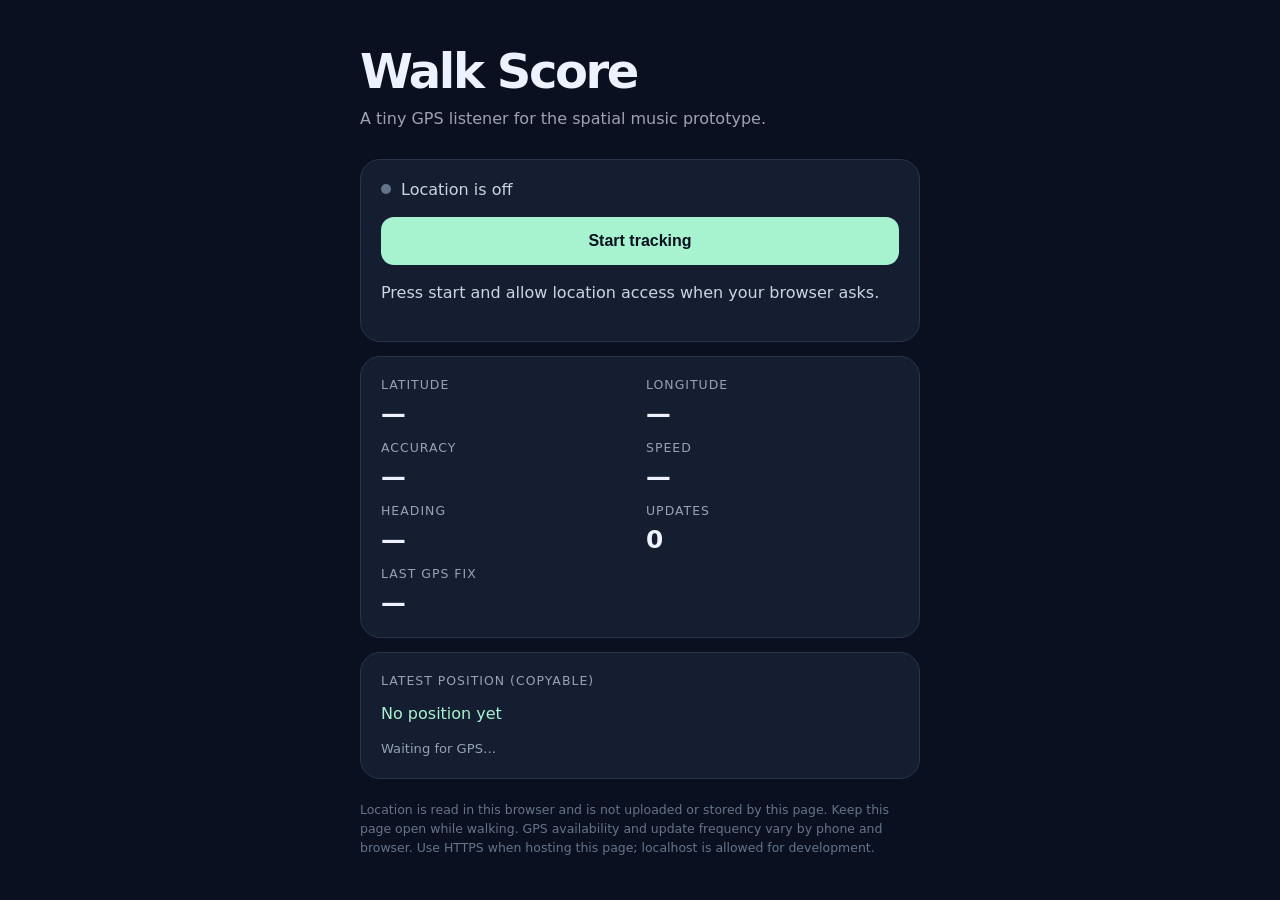
<file: walk_score_gps.html>
<!doctype html>
<html lang="en">
<head>
<meta charset="utf-8">
<meta name="viewport" content="width=device-width, initial-scale=1, viewport-fit=cover">
<meta name="theme-color" content="#111827">
<title>Walk Score — GPS Test</title>
<style>
  :root { color-scheme: dark; font-family: ui-sans-serif, system-ui, -apple-system, sans-serif; }
  * { box-sizing: border-box; }
  body { margin: 0; min-height: 100vh; background: #0b1020; color: #eef2ff; display: grid; place-items: center; padding: 20px; }
  main { width: min(100%, 560px); }
  h1 { font-size: clamp(2rem, 8vw, 3rem); letter-spacing: -.05em; margin: 0 0 8px; }
  .sub { color: #9ca3af; margin: 0 0 28px; line-height: 1.5; }
  .panel { background: #151d30; border: 1px solid #29344b; border-radius: 20px; padding: 20px; margin: 14px 0; }
  .status { display: flex; align-items: center; gap: 10px; color: #cbd5e1; }
  .dot { width: 10px; height: 10px; border-radius: 50%; background: #64748b; }
  .dot.live { background: #34d399; box-shadow: 0 0 14px #34d39988; }
  button { appearance: none; border: 0; border-radius: 13px; padding: 15px 18px; width: 100%; font-size: 1rem; font-weight: 700; color: #07111f; background: #a7f3d0; cursor: pointer; margin-top: 18px; }
  button.stop { color: #fee2e2; background: #7f1d1d; }
  button:disabled { opacity: .5; cursor: not-allowed; }
  .grid { display: grid; grid-template-columns: 1fr 1fr; gap: 12px; }
  .metric small { display: block; color: #94a3b8; margin-bottom: 7px; font-size: .78rem; text-transform: uppercase; letter-spacing: .08em; }
  .metric strong { font-size: clamp(1.15rem, 4vw, 1.55rem); font-variant-numeric: tabular-nums; overflow-wrap: anywhere; }
  .wide { grid-column: 1 / -1; }
  #message { color: #cbd5e1; line-height: 1.5; min-height: 1.5em; }
  #log { color: #94a3b8; font-size: .82rem; line-height: 1.5; white-space: pre-wrap; }
  footer { color: #64748b; font-size: .78rem; line-height: 1.5; margin-top: 22px; }
</style>
</head>
<body>
<main>
  <h1>Walk Score</h1>
  <p class="sub">A tiny GPS listener for the spatial music prototype.</p>

  <section class="panel">
    <div class="status"><span id="dot" class="dot"></span><span id="status">Location is off</span></div>
    <button id="toggle">Start tracking</button>
    <p id="message" role="status">Press start and allow location access when your browser asks.</p>
  </section>

  <section class="panel grid" aria-live="polite">
    <div class="metric"><small>Latitude</small><strong id="lat">—</strong></div>
    <div class="metric"><small>Longitude</small><strong id="lon">—</strong></div>
    <div class="metric"><small>Accuracy</small><strong id="accuracy">—</strong></div>
    <div class="metric"><small>Speed</small><strong id="speed">—</strong></div>
    <div class="metric"><small>Heading</small><strong id="heading">—</strong></div>
    <div class="metric"><small>Updates</small><strong id="updates">0</strong></div>
    <div class="metric wide"><small>Last GPS fix</small><strong id="timestamp">—</strong></div>
  </section>

  <section class="panel">
    <div class="metric"><small>Latest position (copyable)</small></div>
    <p id="coords" style="font-variant-numeric:tabular-nums;overflow-wrap:anywhere;color:#a7f3d0">No position yet</p>
    <div id="log">Waiting for GPS…</div>
  </section>
  <footer>
    Location is read in this browser and is not uploaded or stored by this page.
    Keep this page open while walking. GPS availability and update frequency vary by phone and browser.
    Use HTTPS when hosting this page; localhost is allowed for development.
  </footer>
</main>
<script>
(() => {
  const $ = id => document.getElementById(id);
  let watchId = null, count = 0;
  const setStatus = (text, live) => {
    $('status').textContent = text;
    $('dot').classList.toggle('live', !!live);
  };
  const fmt = (n, digits=6) => Number.isFinite(n) ? n.toFixed(digits) : '—';
  const log = text => $('log').textContent = text;

  function stop() {
    if (watchId !== null) navigator.geolocation.clearWatch(watchId);
    watchId = null;
    $('toggle').textContent = 'Start tracking';
    $('toggle').classList.remove('stop');
    setStatus('Location is off', false);
  }

  function onPosition(position) {
    const c = position.coords;
    count++;
    $('lat').textContent = fmt(c.latitude, 7);
    $('lon').textContent = fmt(c.longitude, 7);
    $('accuracy').textContent = Number.isFinite(c.accuracy) ? `± ${Math.round(c.accuracy)} m` : '—';
    $('speed').textContent = Number.isFinite(c.speed) ? `${(c.speed * 3.6).toFixed(1)} km/h` : '—';
    $('heading').textContent = Number.isFinite(c.heading) ? `${Math.round(c.heading)}°` : '—';
    $('updates').textContent = count;
    $('timestamp').textContent = new Date(position.timestamp).toLocaleTimeString();
    $('coords').textContent = `${fmt(c.latitude, 7)}, ${fmt(c.longitude, 7)}`;
    $('message').textContent = 'Receiving GPS updates. Walk around and watch the coordinates change.';
    log(`GPS fix #${count}\nAccuracy radius: ${Math.round(c.accuracy)} m\nTimestamp: ${new Date(position.timestamp).toISOString()}`);
  }

  function onError(error) {
    const messages = {
      1: 'Location permission was denied. Allow location access in your browser settings and try again.',
      2: 'Your device could not determine a location. Try moving outdoors or checking location services.',
      3: 'The GPS request timed out. Keep tracking on; the browser may provide another fix.'
    };
    $('message').textContent = messages[error.code] || error.message || 'Unable to read location.';
    log(`GPS error (${error.code}): ${error.message}`);
    if (error.code === 1) stop();
  }

  $('toggle').addEventListener('click', () => {
    if (watchId !== null) { stop(); $('message').textContent = 'Tracking stopped.'; return; }
    if (!('geolocation' in navigator)) {
      $('message').textContent = 'This browser does not support geolocation.';
      return;
    }
    if (!window.isSecureContext) {
      $('message').textContent = 'GPS requires HTTPS (or localhost). Open this page from a secure website.';
      return;
    }
    count = 0;
    $('toggle').textContent = 'Stop tracking';
    $('toggle').classList.add('stop');
    setStatus('Requesting location permission…', false);
    $('message').textContent = 'Waiting for the first GPS fix…';
    watchId = navigator.geolocation.watchPosition(onPosition, onError, {
      enableHighAccuracy: true,
      maximumAge: 1000,
      timeout: 20000
    });
    setStatus('Tracking requested', true);
  });

  window.addEventListener('pagehide', stop);
})();
</script>
</body>
</html>
</file>
